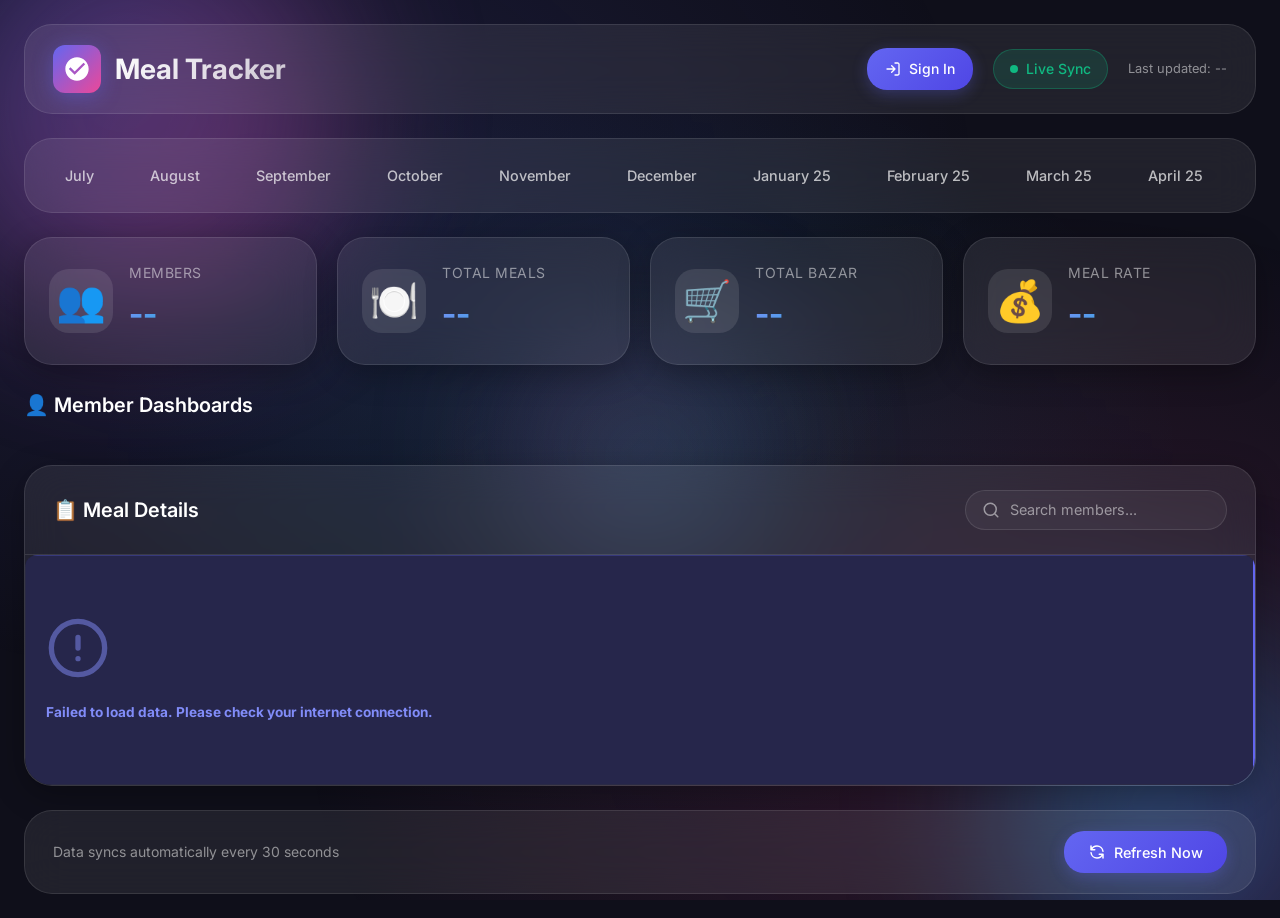
<file: index.html>
<!DOCTYPE html>
<html lang="en">

<head>
    <meta charset="UTF-8">
    <meta name="viewport" content="width=device-width, initial-scale=1.0, maximum-scale=1.0, user-scalable=no">
    <meta name="description" content="Modern Meal Tracker - Real-time meal data from Google Sheets">
    <meta name="theme-color" content="#6366f1">
    <meta name="apple-mobile-web-app-capable" content="yes">
    <meta name="apple-mobile-web-app-status-bar-style" content="black-translucent">
    <meta name="apple-mobile-web-app-title" content="Meal Tracker">
    <meta name="mobile-web-app-capable" content="yes">

    <title>Meal Tracker | Live Dashboard</title>

    <!-- PWA Manifest -->
    <link rel="manifest" href="manifest.json">

    <!-- Icons -->
    <link rel="icon" type="image/png" sizes="512x512" href="icons/icon-512.png">
    <link rel="apple-touch-icon" sizes="180x180" href="icons/icon-192.png">

    <!-- Fonts -->
    <link rel="preconnect" href="https://fonts.googleapis.com">
    <link rel="preconnect" href="https://fonts.gstatic.com" crossorigin>
    <link href="https://fonts.googleapis.com/css2?family=Inter:wght@300;400;500;600;700;800&display=swap"
        rel="stylesheet">
    <link rel="stylesheet" href="styles.css">
</head>

<body>
    <!-- Animated Background -->
    <div class="bg-gradient"></div>
    <div class="floating-orbs">
        <div class="orb orb-1"></div>
        <div class="orb orb-2"></div>
        <div class="orb orb-3"></div>
    </div>

    <!-- Main Container -->
    <div class="app-container">
        <!-- Header -->
        <header class="header">
            <div class="logo">
                <div class="logo-icon">
                    <svg viewBox="0 0 24 24" fill="none" xmlns="http://www.w3.org/2000/svg">
                        <path
                            d="M12 2C6.48 2 2 6.48 2 12s4.48 10 10 10 10-4.48 10-10S17.52 2 12 2zm-2 15l-5-5 1.41-1.41L10 14.17l7.59-7.59L19 8l-9 9z"
                            fill="currentColor" />
                    </svg>
                </div>
                <h1>Meal Tracker</h1>
            </div>
            <div class="status-bar">
                <div class="user-profile" id="userProfile" style="display: none;">
                    <div class="user-avatar" id="userAvatar">?</div>
                    <span id="userName">Guest</span>
                    <button class="signout-btn" onclick="signOut()" title="Sign Out">
                        <svg viewBox="0 0 24 24" fill="none" xmlns="http://www.w3.org/2000/svg">
                            <path
                                d="M9 21H5C4.46957 21 3.96086 20.7893 3.58579 20.4142C3.21071 20.0391 3 19.5304 3 19V5C3 4.46957 3.21071 3.96086 3.58579 3.58579C3.96086 3.21071 4.46957 3 5 3H9M16 17L21 12M21 12L16 7M21 12H9"
                                stroke="currentColor" stroke-width="2" stroke-linecap="round" stroke-linejoin="round" />
                        </svg>
                    </button>
                </div>
                <a href="signup.html" class="signin-link" id="signinLink">
                    <svg viewBox="0 0 24 24" fill="none" xmlns="http://www.w3.org/2000/svg">
                        <path
                            d="M15 3H19C19.5304 3 20.0391 3.21071 20.4142 3.58579C20.7893 3.96086 21 4.46957 21 5V19C21 19.5304 20.7893 20.0391 20.4142 20.4142C20.0391 20.7893 19.5304 21 19 21H15M10 17L15 12M15 12L10 7M15 12H3"
                            stroke="currentColor" stroke-width="2" stroke-linecap="round" stroke-linejoin="round" />
                    </svg>
                    Sign In
                </a>
                <div class="sync-indicator" id="syncIndicator">
                    <div class="pulse"></div>
                    <span>Live Sync</span>
                </div>
                <div class="last-updated" id="lastUpdated">
                    Last updated: --
                </div>
            </div>
        </header>

        <!-- Month Selector -->
        <nav class="month-nav">
            <div class="month-scroll" id="monthScroll">
                <!-- Months will be populated by JS -->
            </div>
        </nav>

        <!-- Stats Cards -->
        <section class="stats-section">
            <div class="stat-card glass">
                <div class="stat-icon people-icon">👥</div>
                <div class="stat-info">
                    <span class="stat-label">Members</span>
                    <span class="stat-value" id="totalMembers">--</span>
                </div>
            </div>
            <div class="stat-card glass">
                <div class="stat-icon meals-icon">🍽️</div>
                <div class="stat-info">
                    <span class="stat-label">Total Meals</span>
                    <span class="stat-value" id="totalMeals">--</span>
                </div>
            </div>
            <div class="stat-card glass">
                <div class="stat-icon avg-icon">🛒</div>
                <div class="stat-info">
                    <span class="stat-label">Total Bazar</span>
                    <span class="stat-value" id="totalBazar">--</span>
                </div>
            </div>
            <div class="stat-card glass">
                <div class="stat-icon rate-icon">💰</div>
                <div class="stat-info">
                    <span class="stat-label">Meal Rate</span>
                    <span class="stat-value" id="mealRate">--</span>
                </div>
            </div>
        </section>

        <!-- Member Dashboards -->
        <section class="members-section">
            <h2 class="section-title">👤 Member Dashboards</h2>
            <div class="members-grid" id="membersGrid">
                <!-- Member cards will be populated by JS -->
            </div>
        </section>

        <!-- Data Table -->
        <section class="table-section glass">
            <div class="table-header">
                <h2>📋 Meal Details</h2>
                <div class="search-box">
                    <svg viewBox="0 0 24 24" fill="none" xmlns="http://www.w3.org/2000/svg">
                        <path
                            d="M21 21L16.65 16.65M19 11C19 15.4183 15.4183 19 11 19C6.58172 19 3 15.4183 3 11C3 6.58172 6.58172 3 11 3C15.4183 3 19 6.58172 19 11Z"
                            stroke="currentColor" stroke-width="2" stroke-linecap="round" />
                    </svg>
                    <input type="text" id="searchInput" placeholder="Search members...">
                </div>
            </div>
            <div class="table-wrapper">
                <table id="mealTable">
                    <thead>
                        <tr id="tableHeader">
                            <!-- Headers will be populated by JS -->
                        </tr>
                    </thead>
                    <tbody id="tableBody">
                        <!-- Data will be populated by JS -->
                    </tbody>
                </table>
            </div>
            <div class="loading-overlay" id="loadingOverlay">
                <div class="loader">
                    <div class="loader-ring"></div>
                    <div class="loader-ring"></div>
                    <div class="loader-ring"></div>
                </div>
                <p>Loading data...</p>
            </div>
        </section>

        <!-- Footer -->
        <footer class="footer">
            <p>Data syncs automatically every 30 seconds</p>
            <button class="refresh-btn" id="refreshBtn" onclick="fetchData()">
                <svg viewBox="0 0 24 24" fill="none" xmlns="http://www.w3.org/2000/svg">
                    <path
                        d="M4 4V9H4.58152M19.9381 11C19.446 7.05369 16.0796 4 12 4C8.64262 4 5.76829 6.06817 4.58152 9M4.58152 9H9M20 20V15H19.4185M19.4185 15C18.2317 17.9318 15.3574 20 12 20C7.92038 20 4.55399 16.9463 4.06189 13M19.4185 15H15"
                        stroke="currentColor" stroke-width="2" stroke-linecap="round" stroke-linejoin="round" />
                </svg>
                Refresh Now
            </button>
        </footer>
    </div>

    <script src="app.js"></script>

    <!-- Service Worker Registration -->
    <script>
        if ('serviceWorker' in navigator) {
            window.addEventListener('load', () => {
                navigator.serviceWorker.register('/sw.js')
                    .then((registration) => {
                        console.log('SW registered:', registration.scope);
                    })
                    .catch((error) => {
                        console.log('SW registration failed:', error);
                    });
            });
        }
    </script>
</body>

</html>
</file>
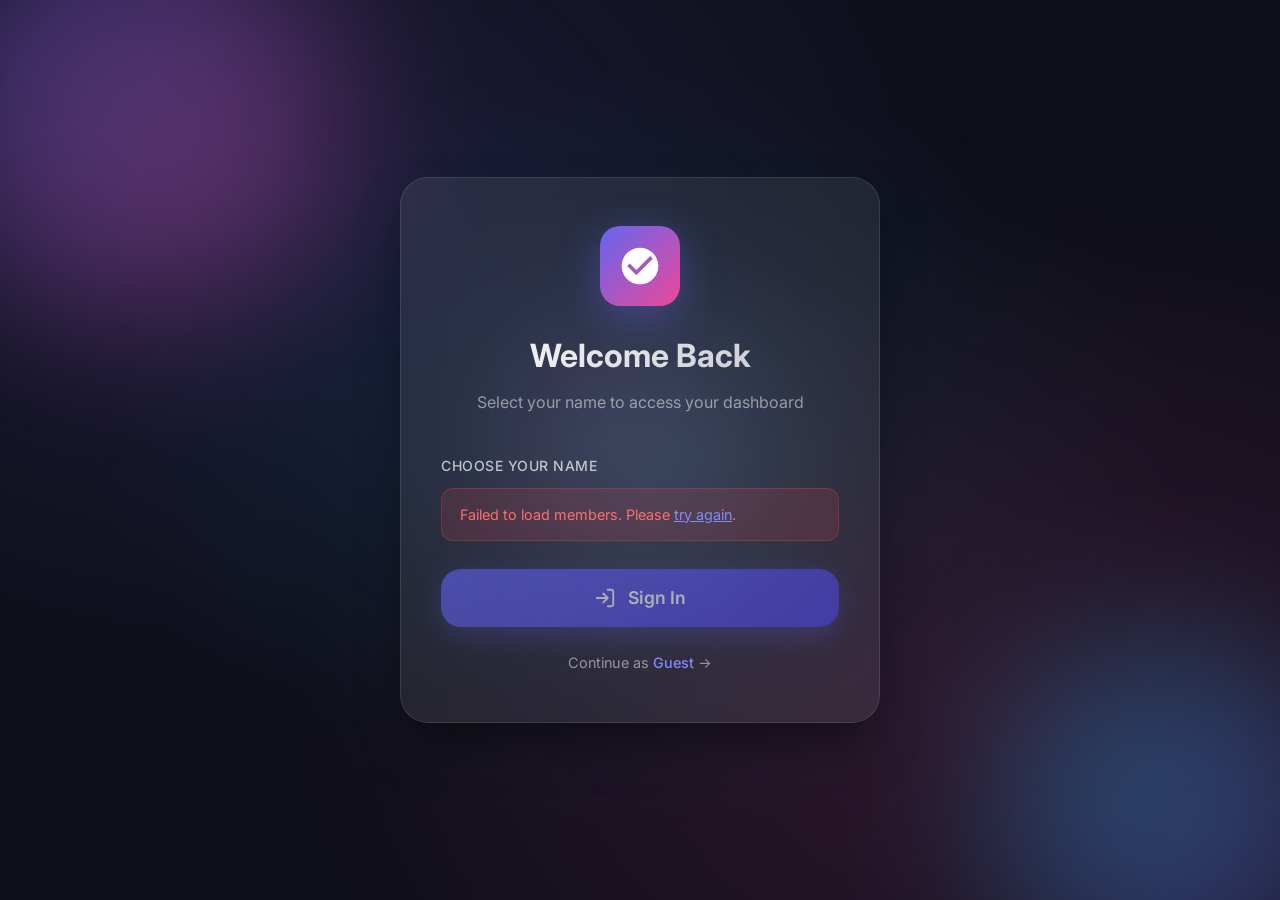
<file: signup.html>
<!DOCTYPE html>
<html lang="en">

<head>
    <meta charset="UTF-8">
    <meta name="viewport" content="width=device-width, initial-scale=1.0, maximum-scale=1.0, user-scalable=no">
    <meta name="description" content="Sign in to Meal Tracker - Select your member name">
    <meta name="theme-color" content="#6366f1">
    <meta name="apple-mobile-web-app-capable" content="yes">
    <meta name="apple-mobile-web-app-status-bar-style" content="black-translucent">
    <meta name="apple-mobile-web-app-title" content="Meal Tracker">
    <meta name="mobile-web-app-capable" content="yes">

    <title>Sign Up | Meal Tracker</title>

    <!-- PWA Manifest -->
    <link rel="manifest" href="manifest.json">

    <!-- Icons -->
    <link rel="icon" type="image/png" sizes="512x512" href="icons/icon-512.png">
    <link rel="apple-touch-icon" sizes="180x180" href="icons/icon-192.png">

    <!-- Fonts -->
    <link rel="preconnect" href="https://fonts.googleapis.com">
    <link rel="preconnect" href="https://fonts.gstatic.com" crossorigin>
    <link href="https://fonts.googleapis.com/css2?family=Inter:wght@300;400;500;600;700;800&display=swap"
        rel="stylesheet">
    <link rel="stylesheet" href="styles.css">
    <style>
        /* Sign Up Page Specific Styles */
        .signup-container {
            min-height: 100vh;
            display: flex;
            align-items: center;
            justify-content: center;
            padding: 24px;
        }

        .signup-card {
            width: 100%;
            max-width: 480px;
            background: var(--bg-glass);
            backdrop-filter: blur(20px);
            -webkit-backdrop-filter: blur(20px);
            border: 1px solid var(--border-color);
            border-radius: var(--radius-xl);
            padding: 48px 40px;
            box-shadow: 0 25px 50px -12px rgba(0, 0, 0, 0.5);
            animation: slideUp 0.6s ease forwards;
        }

        @keyframes slideUp {
            from {
                opacity: 0;
                transform: translateY(30px);
            }

            to {
                opacity: 1;
                transform: translateY(0);
            }
        }

        .signup-header {
            text-align: center;
            margin-bottom: 40px;
        }

        .signup-logo {
            width: 80px;
            height: 80px;
            background: linear-gradient(135deg, var(--primary), var(--secondary));
            border-radius: var(--radius-lg);
            display: flex;
            align-items: center;
            justify-content: center;
            margin: 0 auto 24px;
            box-shadow: 0 10px 40px rgba(99, 102, 241, 0.4);
        }

        .signup-logo svg {
            width: 44px;
            height: 44px;
            color: white;
        }

        .signup-header h1 {
            font-size: 2rem;
            font-weight: 700;
            background: linear-gradient(135deg, var(--text-primary), var(--text-secondary));
            -webkit-background-clip: text;
            -webkit-text-fill-color: transparent;
            background-clip: text;
            margin-bottom: 8px;
        }

        .signup-header p {
            color: var(--text-muted);
            font-size: 1rem;
        }

        .form-group {
            margin-bottom: 28px;
        }

        .form-group label {
            display: block;
            font-size: 0.875rem;
            font-weight: 500;
            color: var(--text-secondary);
            margin-bottom: 10px;
            text-transform: uppercase;
            letter-spacing: 0.5px;
        }

        .member-select-wrapper {
            position: relative;
        }

        .member-select-wrapper::after {
            content: '';
            position: absolute;
            right: 20px;
            top: 50%;
            transform: translateY(-50%);
            width: 0;
            height: 0;
            border-left: 6px solid transparent;
            border-right: 6px solid transparent;
            border-top: 6px solid var(--text-muted);
            pointer-events: none;
        }

        .member-select {
            width: 100%;
            padding: 18px 50px 18px 20px;
            background: rgba(255, 255, 255, 0.05);
            border: 2px solid var(--border-color);
            border-radius: var(--radius-lg);
            color: var(--text-primary);
            font-family: inherit;
            font-size: 1rem;
            cursor: pointer;
            appearance: none;
            -webkit-appearance: none;
            -moz-appearance: none;
            transition: all var(--transition-normal);
        }

        .member-select:hover {
            border-color: rgba(99, 102, 241, 0.5);
            background: rgba(255, 255, 255, 0.08);
        }

        .member-select:focus {
            outline: none;
            border-color: var(--primary);
            box-shadow: 0 0 0 4px rgba(99, 102, 241, 0.2);
        }

        .member-select option {
            background: var(--bg-dark);
            color: var(--text-primary);
            padding: 12px;
        }

        .signin-btn {
            width: 100%;
            padding: 18px 24px;
            background: linear-gradient(135deg, var(--primary), var(--primary-dark));
            border: none;
            border-radius: var(--radius-lg);
            color: white;
            font-family: inherit;
            font-size: 1.1rem;
            font-weight: 600;
            cursor: pointer;
            transition: all var(--transition-normal);
            box-shadow: 0 8px 30px rgba(99, 102, 241, 0.4);
            display: flex;
            align-items: center;
            justify-content: center;
            gap: 12px;
        }

        .signin-btn:hover {
            transform: translateY(-3px);
            box-shadow: 0 12px 40px rgba(99, 102, 241, 0.5);
        }

        .signin-btn:active {
            transform: translateY(-1px);
        }

        .signin-btn:disabled {
            opacity: 0.6;
            cursor: not-allowed;
            transform: none;
        }

        .signin-btn svg {
            width: 22px;
            height: 22px;
        }

        .guest-link {
            display: block;
            text-align: center;
            margin-top: 24px;
            color: var(--text-muted);
            font-size: 0.9rem;
            text-decoration: none;
            transition: color var(--transition-fast);
        }

        .guest-link:hover {
            color: var(--primary-light);
        }

        .guest-link span {
            color: var(--primary-light);
            font-weight: 500;
        }

        /* Loading state */
        .loading-members {
            display: flex;
            align-items: center;
            justify-content: center;
            gap: 10px;
            padding: 18px 20px;
            background: rgba(255, 255, 255, 0.05);
            border: 2px solid var(--border-color);
            border-radius: var(--radius-lg);
            color: var(--text-muted);
        }

        .loading-members .spinner {
            width: 20px;
            height: 20px;
            border: 2px solid transparent;
            border-top-color: var(--primary);
            border-radius: 50%;
            animation: spin 0.8s linear infinite;
        }

        /* Member Cards Selection */
        .member-cards-grid {
            display: grid;
            grid-template-columns: repeat(2, 1fr);
            gap: 12px;
        }

        @media (max-width: 400px) {
            .member-cards-grid {
                grid-template-columns: 1fr;
            }
        }

        .member-option {
            padding: 20px 16px;
            background: rgba(255, 255, 255, 0.05);
            border: 2px solid var(--border-color);
            border-radius: var(--radius-lg);
            cursor: pointer;
            transition: all var(--transition-normal);
            display: flex;
            align-items: center;
            gap: 14px;
        }

        .member-option:hover {
            border-color: rgba(99, 102, 241, 0.5);
            background: rgba(99, 102, 241, 0.1);
            transform: translateY(-2px);
        }

        .member-option.selected {
            border-color: var(--primary);
            background: rgba(99, 102, 241, 0.15);
            box-shadow: 0 4px 20px rgba(99, 102, 241, 0.3);
        }

        .member-option-avatar {
            width: 48px;
            height: 48px;
            border-radius: var(--radius-md);
            display: flex;
            align-items: center;
            justify-content: center;
            font-size: 1.25rem;
            font-weight: 700;
            color: white;
            flex-shrink: 0;
        }

        .member-option-name {
            font-size: 1rem;
            font-weight: 600;
            color: var(--text-primary);
        }

        .error-message {
            background: rgba(239, 68, 68, 0.15);
            border: 1px solid rgba(239, 68, 68, 0.3);
            border-radius: var(--radius-md);
            padding: 14px 18px;
            margin-bottom: 20px;
            color: #f87171;
            font-size: 0.9rem;
            display: none;
        }

        .error-message.show {
            display: block;
        }
    </style>
</head>

<body>
    <!-- Animated Background -->
    <div class="bg-gradient"></div>
    <div class="floating-orbs">
        <div class="orb orb-1"></div>
        <div class="orb orb-2"></div>
        <div class="orb orb-3"></div>
    </div>

    <!-- Sign Up Container -->
    <div class="signup-container">
        <div class="signup-card">
            <div class="signup-header">
                <div class="signup-logo">
                    <svg viewBox="0 0 24 24" fill="none" xmlns="http://www.w3.org/2000/svg">
                        <path
                            d="M12 2C6.48 2 2 6.48 2 12s4.48 10 10 10 10-4.48 10-10S17.52 2 12 2zm-2 15l-5-5 1.41-1.41L10 14.17l7.59-7.59L19 8l-9 9z"
                            fill="currentColor" />
                    </svg>
                </div>
                <h1>Welcome Back</h1>
                <p>Select your name to access your dashboard</p>
            </div>

            <div id="errorMessage" class="error-message">
                Please select a member to continue
            </div>

            <div class="form-group">
                <label>Choose Your Name</label>
                <div id="memberCardsContainer">
                    <div class="loading-members">
                        <div class="spinner"></div>
                        <span>Loading members...</span>
                    </div>
                </div>
            </div>

            <button class="signin-btn" id="signinBtn" disabled onclick="handleSignIn()">
                <svg viewBox="0 0 24 24" fill="none" xmlns="http://www.w3.org/2000/svg">
                    <path
                        d="M15 3H19C19.5304 3 20.0391 3.21071 20.4142 3.58579C20.7893 3.96086 21 4.46957 21 5V19C21 19.5304 20.7893 20.0391 20.4142 20.4142C20.0391 20.7893 19.5304 21 19 21H15M10 17L15 12M15 12L10 7M15 12H3"
                        stroke="currentColor" stroke-width="2" stroke-linecap="round" stroke-linejoin="round" />
                </svg>
                Sign In
            </button>

            <a href="index.html" class="guest-link">
                Continue as <span>Guest</span> →
            </a>
        </div>
    </div>

    <script>
        // Configuration - same as app.js
        const CONFIG = {
            spreadsheetId: '2PACX-1vReiloobnhgg-6OINcBtuzYsgGIEzmmtw24ThOmHjHTx3Cvo6hiaonmKWANc-NIsDv8ucZDep7xa9ad',
            sheets: [
                { name: 'July', gid: '120024093' },
                { name: 'August', gid: '134100736' },
                { name: 'September', gid: '928188986' },
                { name: 'October', gid: '644857499' },
                { name: 'November', gid: '127691021' },
                { name: 'December', gid: '864812047' },
                { name: 'January 25', gid: '434994324' },
                { name: 'February 25', gid: '962316364' },
                { name: 'March 25', gid: '1488905778' },
                { name: 'April 25', gid: '576193102' },
                { name: 'May 25', gid: '335063292' },
                { name: 'June 25', gid: '397753033' },
                { name: 'July 25', gid: '1005786471' },
                { name: 'August 25', gid: '660618391' },
                { name: 'September 25', gid: '129313601' },
                { name: 'October 25', gid: '1453191209' },
                { name: 'November 25', gid: '1784483707' },
                { name: 'December 25', gid: '1472519060' },
                { name: 'January 26', gid: '745959788' },
                { name: 'February 26', gid: '1888986288' }
            ]
        };

        const gradients = [
            'linear-gradient(135deg, #6366f1, #8b5cf6)',
            'linear-gradient(135deg, #ec4899, #f43f5e)',
            'linear-gradient(135deg, #06b6d4, #0891b2)',
            'linear-gradient(135deg, #10b981, #059669)',
            'linear-gradient(135deg, #f59e0b, #d97706)',
            'linear-gradient(135deg, #8b5cf6, #7c3aed)'
        ];

        let selectedMember = null;
        let members = [];

        // Find current month sheet
        function findCurrentMonthSheet() {
            const now = new Date();
            const monthNames = ['January', 'February', 'March', 'April', 'May', 'June',
                'July', 'August', 'September', 'October', 'November', 'December'];
            const currentMonth = monthNames[now.getMonth()];
            const year = now.getFullYear().toString().slice(-2);

            let sheet = CONFIG.sheets.find(s =>
                s.name.includes(currentMonth) && s.name.includes(year)
            );

            if (!sheet) {
                sheet = CONFIG.sheets.find(s => s.name.includes(currentMonth));
            }

            return sheet || CONFIG.sheets[CONFIG.sheets.length - 1];
        }

        // Parse CSV line
        function parseCSVLine(line) {
            const result = [];
            let current = '';
            let inQuotes = false;

            for (let i = 0; i < line.length; i++) {
                const char = line[i];

                if (char === '"') {
                    inQuotes = !inQuotes;
                } else if (char === ',' && !inQuotes) {
                    result.push(current.trim());
                    current = '';
                } else {
                    current += char;
                }
            }

            result.push(current.trim());
            return result;
        }

        // Load members from Google Sheets
        async function loadMembers() {
            try {
                const currentSheet = findCurrentMonthSheet();
                const url = `https://docs.google.com/spreadsheets/d/e/${CONFIG.spreadsheetId}/pub?gid=${currentSheet.gid}&single=true&output=csv`;

                const response = await fetch(`${url}&_=${Date.now()}`);

                if (!response.ok) {
                    throw new Error('Failed to fetch data');
                }

                const csvText = await response.text();
                const lines = csvText.trim().split('\n');

                // Members are in rows 2-7 (index 1-6 in lines array, after header)
                members = [];
                for (let i = 1; i <= 6 && i < lines.length; i++) {
                    const row = parseCSVLine(lines[i]);
                    const name = row[0];
                    if (name && name.trim()) {
                        members.push({
                            index: i - 1,
                            name: name.trim()
                        });
                    }
                }

                renderMemberCards();

            } catch (error) {
                console.error('Error loading members:', error);
                document.getElementById('memberCardsContainer').innerHTML = `
                    <div class="error-message show">
                        Failed to load members. Please <a href="javascript:location.reload()" style="color: var(--primary-light);">try again</a>.
                    </div>
                `;
            }
        }

        // Render member cards
        function renderMemberCards() {
            const container = document.getElementById('memberCardsContainer');

            if (members.length === 0) {
                container.innerHTML = `
                    <div class="error-message show">
                        No members found. Please check your data source.
                    </div>
                `;
                return;
            }

            container.innerHTML = `
                <div class="member-cards-grid">
                    ${members.map((member, idx) => `
                        <div class="member-option" data-index="${member.index}" data-name="${member.name}" onclick="selectMember(this)">
                            <div class="member-option-avatar" style="background: ${gradients[idx % gradients.length]}">
                                ${member.name.charAt(0).toUpperCase()}
                            </div>
                            <div class="member-option-name">${escapeHtml(member.name)}</div>
                        </div>
                    `).join('')}
                </div>
            `;
        }

        // Select member
        function selectMember(element) {
            // Remove previous selection
            document.querySelectorAll('.member-option').forEach(el => {
                el.classList.remove('selected');
            });

            // Add selection to clicked element
            element.classList.add('selected');

            selectedMember = {
                index: parseInt(element.dataset.index),
                name: element.dataset.name
            };

            // Enable sign in button
            document.getElementById('signinBtn').disabled = false;
            document.getElementById('errorMessage').classList.remove('show');
        }

        // Handle sign in
        function handleSignIn() {
            if (!selectedMember) {
                document.getElementById('errorMessage').classList.add('show');
                return;
            }

            // Store selected member in localStorage
            localStorage.setItem('currentMember', JSON.stringify(selectedMember));

            // Redirect to dashboard
            window.location.href = 'index.html';
        }

        // Escape HTML
        function escapeHtml(text) {
            if (!text) return '';
            const div = document.createElement('div');
            div.textContent = text;
            return div.innerHTML;
        }

        // Check if already logged in
        function checkExistingLogin() {
            const savedMember = localStorage.getItem('currentMember');
            if (savedMember) {
                // Already logged in, redirect to dashboard
                window.location.href = 'index.html';
            }
        }

        // Initialize
        document.addEventListener('DOMContentLoaded', () => {
            // Don't auto-redirect, let user choose
            loadMembers();
        });
    </script>

    <!-- Service Worker Registration -->
    <script>
        if ('serviceWorker' in navigator) {
            window.addEventListener('load', () => {
                navigator.serviceWorker.register('/sw.js')
                    .then((registration) => {
                        console.log('SW registered:', registration.scope);
                    })
                    .catch((error) => {
                        console.log('SW registration failed:', error);
                    });
            });
        }
    </script>
</body>

</html>
</file>
<file: styles.css>
/* ========================================
   CSS Variables & Design Tokens
======================================== */
:root {
    --primary: #6366f1;
    --primary-light: #818cf8;
    --primary-dark: #4f46e5;
    --secondary: #ec4899;
    --accent: #06b6d4;
    --success: #10b981;
    --warning: #f59e0b;

    --bg-dark: #0f0f1a;
    --bg-card: rgba(255, 255, 255, 0.05);
    --bg-glass: rgba(255, 255, 255, 0.08);

    --text-primary: #ffffff;
    --text-secondary: rgba(255, 255, 255, 0.7);
    --text-muted: rgba(255, 255, 255, 0.5);

    --border-color: rgba(255, 255, 255, 0.1);
    --shadow-color: rgba(0, 0, 0, 0.3);

    --radius-sm: 8px;
    --radius-md: 12px;
    --radius-lg: 20px;
    --radius-xl: 28px;

    --transition-fast: 0.15s ease;
    --transition-normal: 0.3s ease;
    --transition-slow: 0.5s ease;
}

/* ========================================
   Reset & Base Styles
======================================== */
*,
*::before,
*::after {
    margin: 0;
    padding: 0;
    box-sizing: border-box;
}

html {
    font-size: 16px;
    scroll-behavior: smooth;
}

body {
    font-family: 'Inter', -apple-system, BlinkMacSystemFont, sans-serif;
    background: var(--bg-dark);
    color: var(--text-primary);
    min-height: 100vh;
    overflow-x: hidden;
    line-height: 1.6;
}

/* ========================================
   Animated Background
======================================== */
.bg-gradient {
    position: fixed;
    inset: 0;
    background:
        radial-gradient(ellipse at 20% 20%, rgba(99, 102, 241, 0.15) 0%, transparent 50%),
        radial-gradient(ellipse at 80% 80%, rgba(236, 72, 153, 0.15) 0%, transparent 50%),
        radial-gradient(ellipse at 50% 50%, rgba(6, 182, 212, 0.1) 0%, transparent 60%);
    z-index: -2;
}

.floating-orbs {
    position: fixed;
    inset: 0;
    overflow: hidden;
    z-index: -1;
    pointer-events: none;
}

.orb {
    position: absolute;
    border-radius: 50%;
    filter: blur(80px);
    animation: floatOrb 20s infinite ease-in-out;
}

.orb-1 {
    width: 400px;
    height: 400px;
    background: linear-gradient(135deg, var(--primary), var(--secondary));
    top: -10%;
    left: -5%;
    opacity: 0.4;
    animation-delay: 0s;
}

.orb-2 {
    width: 350px;
    height: 350px;
    background: linear-gradient(135deg, var(--accent), var(--primary));
    bottom: -10%;
    right: -5%;
    opacity: 0.35;
    animation-delay: -7s;
}

.orb-3 {
    width: 250px;
    height: 250px;
    background: linear-gradient(135deg, var(--secondary), var(--accent));
    top: 50%;
    left: 50%;
    transform: translate(-50%, -50%);
    opacity: 0.25;
    animation-delay: -14s;
}

@keyframes floatOrb {

    0%,
    100% {
        transform: translate(0, 0) scale(1);
    }

    25% {
        transform: translate(30px, -30px) scale(1.05);
    }

    50% {
        transform: translate(-20px, 20px) scale(0.95);
    }

    75% {
        transform: translate(-30px, -20px) scale(1.02);
    }
}

/* ========================================
   Glass Morphism
======================================== */
.glass {
    background: var(--bg-glass);
    backdrop-filter: blur(20px);
    -webkit-backdrop-filter: blur(20px);
    border: 1px solid var(--border-color);
    box-shadow: 0 8px 32px var(--shadow-color);
}

/* ========================================
   App Container
======================================== */
.app-container {
    max-width: 1400px;
    margin: 0 auto;
    padding: 24px;
    min-height: 100vh;
    display: flex;
    flex-direction: column;
    gap: 24px;
}

/* ========================================
   Header
======================================== */
.header {
    display: flex;
    justify-content: space-between;
    align-items: center;
    flex-wrap: wrap;
    gap: 16px;
    padding: 20px 28px;
    background: var(--bg-glass);
    border-radius: var(--radius-xl);
    backdrop-filter: blur(20px);
    border: 1px solid var(--border-color);
}

.logo {
    display: flex;
    align-items: center;
    gap: 14px;
}

.logo-icon {
    width: 48px;
    height: 48px;
    background: linear-gradient(135deg, var(--primary), var(--secondary));
    border-radius: var(--radius-md);
    display: flex;
    align-items: center;
    justify-content: center;
    box-shadow: 0 4px 20px rgba(99, 102, 241, 0.4);
}

.logo-icon svg {
    width: 28px;
    height: 28px;
    color: white;
}

.logo h1 {
    font-size: 1.75rem;
    font-weight: 700;
    background: linear-gradient(135deg, var(--text-primary), var(--text-secondary));
    -webkit-background-clip: text;
    -webkit-text-fill-color: transparent;
    background-clip: text;
}

.status-bar {
    display: flex;
    align-items: center;
    gap: 20px;
}

.sync-indicator {
    display: flex;
    align-items: center;
    gap: 8px;
    padding: 8px 16px;
    background: rgba(16, 185, 129, 0.15);
    border: 1px solid rgba(16, 185, 129, 0.3);
    border-radius: var(--radius-lg);
    color: var(--success);
    font-size: 0.875rem;
    font-weight: 500;
}

.pulse {
    width: 8px;
    height: 8px;
    background: var(--success);
    border-radius: 50%;
    animation: pulse 2s infinite;
}

@keyframes pulse {

    0%,
    100% {
        opacity: 1;
        transform: scale(1);
    }

    50% {
        opacity: 0.5;
        transform: scale(1.2);
    }
}

.last-updated {
    color: var(--text-muted);
    font-size: 0.8rem;
}

/* ========================================
   Month Navigation
======================================== */
.month-nav {
    padding: 4px;
    background: var(--bg-glass);
    border-radius: var(--radius-xl);
    backdrop-filter: blur(20px);
    border: 1px solid var(--border-color);
    overflow: hidden;
}

.month-scroll {
    display: flex;
    gap: 8px;
    overflow-x: auto;
    padding: 12px;
    scrollbar-width: none;
    -ms-overflow-style: none;
}

.month-scroll::-webkit-scrollbar {
    display: none;
}

.month-btn {
    flex-shrink: 0;
    padding: 12px 24px;
    background: transparent;
    border: none;
    border-radius: var(--radius-lg);
    color: var(--text-secondary);
    font-family: inherit;
    font-size: 0.9rem;
    font-weight: 500;
    cursor: pointer;
    transition: all var(--transition-normal);
    white-space: nowrap;
}

.month-btn:hover {
    background: rgba(255, 255, 255, 0.1);
    color: var(--text-primary);
}

.month-btn.active {
    background: linear-gradient(135deg, var(--primary), var(--primary-dark));
    color: white;
    box-shadow: 0 4px 15px rgba(99, 102, 241, 0.4);
}

/* ========================================
   Stats Section
======================================== */
.stats-section {
    display: grid;
    grid-template-columns: repeat(auto-fit, minmax(200px, 1fr));
    gap: 20px;
}

.stat-card {
    display: flex;
    align-items: center;
    gap: 16px;
    padding: 24px;
    border-radius: var(--radius-xl);
    transition: all var(--transition-normal);
}

.stat-card:hover {
    transform: translateY(-4px);
    box-shadow: 0 12px 40px var(--shadow-color);
}

.stat-icon {
    font-size: 2.5rem;
    width: 64px;
    height: 64px;
    display: flex;
    align-items: center;
    justify-content: center;
    background: rgba(255, 255, 255, 0.1);
    border-radius: var(--radius-lg);
}

.stat-info {
    display: flex;
    flex-direction: column;
    gap: 4px;
}

.stat-label {
    font-size: 0.875rem;
    color: var(--text-muted);
    text-transform: uppercase;
    letter-spacing: 0.5px;
}

.stat-value {
    font-size: 2rem;
    font-weight: 700;
    background: linear-gradient(135deg, var(--primary-light), var(--accent));
    -webkit-background-clip: text;
    -webkit-text-fill-color: transparent;
    background-clip: text;
}

/* ========================================
   Table Section
======================================== */
.table-section {
    border-radius: var(--radius-xl);
    overflow: hidden;
    position: relative;
    flex: 1;
    display: flex;
    flex-direction: column;
}

.table-header {
    display: flex;
    justify-content: space-between;
    align-items: center;
    padding: 24px 28px;
    border-bottom: 1px solid var(--border-color);
    flex-wrap: wrap;
    gap: 16px;
}

.table-header h2 {
    font-size: 1.25rem;
    font-weight: 600;
}

.search-box {
    display: flex;
    align-items: center;
    gap: 10px;
    padding: 10px 16px;
    background: rgba(255, 255, 255, 0.05);
    border: 1px solid var(--border-color);
    border-radius: var(--radius-lg);
    transition: all var(--transition-fast);
}

.search-box:focus-within {
    border-color: var(--primary);
    box-shadow: 0 0 0 3px rgba(99, 102, 241, 0.2);
}

.search-box svg {
    width: 18px;
    height: 18px;
    color: var(--text-muted);
}

.search-box input {
    background: transparent;
    border: none;
    outline: none;
    color: var(--text-primary);
    font-family: inherit;
    font-size: 0.9rem;
    width: 200px;
}

.search-box input::placeholder {
    color: var(--text-muted);
}

.table-wrapper {
    overflow-x: auto;
    flex: 1;
    background: #1a1a2e;
    border-radius: var(--radius-md);
}

table {
    width: 100%;
    border-collapse: collapse;
    min-width: 600px;
    font-size: 0.85rem;
}

thead {
    position: sticky;
    top: 0;
    background: #252542;
    z-index: 10;
}

th {
    padding: 10px 12px;
    text-align: center;
    font-weight: 600;
    font-size: 0.75rem;
    color: #a5a5c0;
    border: 1px solid #3a3a5c;
    white-space: nowrap;
}

td {
    padding: 8px 12px;
    border: 1px solid #2a2a45;
    font-size: 0.85rem;
    text-align: center;
    color: #d0d0e0;
    background: #1e1e35;
}

tbody tr {
    transition: background var(--transition-fast);
}

tbody tr:nth-child(even) {
    background: #1a1a2e;
}

tbody tr:nth-child(even) td {
    background: #1a1a2e;
}

tbody tr:hover td {
    background: rgba(99, 102, 241, 0.15);
}

td:first-child {
    font-weight: 600;
    color: var(--text-primary);
    background: #252542;
    border-right: 2px solid var(--primary);
    position: sticky;
    left: 0;
    z-index: 5;
    text-align: left;
}

th:first-child {
    background: #2d2d4a;
    border-right: 2px solid var(--primary);
    position: sticky;
    left: 0;
    z-index: 15;
    text-align: left;
}

td:not(:first-child) {
    text-align: center;
}

/* Highlight summary rows (Meal Count, Daily বাজার, Daily Meal Rate) */
tbody tr:nth-last-child(-n+3) {
    background: rgba(99, 102, 241, 0.08);
}

tbody tr:nth-last-child(-n+3) td {
    background: rgba(99, 102, 241, 0.08);
    border-top: 2px solid rgba(99, 102, 241, 0.4);
}

tbody tr:nth-last-child(-n+3) td:first-child {
    font-weight: 700;
    color: var(--primary-light);
}

.no-data {
    text-align: center;
    padding: 60px 20px;
    color: var(--text-muted);
}

.no-data svg {
    width: 64px;
    height: 64px;
    margin-bottom: 16px;
    opacity: 0.5;
}

/* ========================================
   Loading Overlay
======================================== */
.loading-overlay {
    position: absolute;
    inset: 0;
    background: rgba(15, 15, 26, 0.9);
    backdrop-filter: blur(8px);
    display: flex;
    flex-direction: column;
    align-items: center;
    justify-content: center;
    gap: 20px;
    z-index: 100;
    opacity: 1;
    transition: opacity var(--transition-normal);
}

.loading-overlay.hidden {
    opacity: 0;
    pointer-events: none;
}

.loader {
    position: relative;
    width: 80px;
    height: 80px;
}

.loader-ring {
    position: absolute;
    inset: 0;
    border: 3px solid transparent;
    border-top-color: var(--primary);
    border-radius: 50%;
    animation: spin 1.2s linear infinite;
}

.loader-ring:nth-child(2) {
    inset: 8px;
    border-top-color: var(--secondary);
    animation-duration: 1s;
    animation-direction: reverse;
}

.loader-ring:nth-child(3) {
    inset: 16px;
    border-top-color: var(--accent);
    animation-duration: 0.8s;
}

@keyframes spin {
    to {
        transform: rotate(360deg);
    }
}

.loading-overlay p {
    color: var(--text-muted);
    font-size: 0.9rem;
}

/* ========================================
   Footer
======================================== */
.footer {
    display: flex;
    justify-content: space-between;
    align-items: center;
    padding: 20px 28px;
    background: var(--bg-glass);
    border-radius: var(--radius-xl);
    backdrop-filter: blur(20px);
    border: 1px solid var(--border-color);
    flex-wrap: wrap;
    gap: 16px;
}

.footer p {
    color: var(--text-muted);
    font-size: 0.875rem;
}

.refresh-btn {
    display: flex;
    align-items: center;
    gap: 8px;
    padding: 12px 24px;
    background: linear-gradient(135deg, var(--primary), var(--primary-dark));
    border: none;
    border-radius: var(--radius-lg);
    color: white;
    font-family: inherit;
    font-size: 0.9rem;
    font-weight: 500;
    cursor: pointer;
    transition: all var(--transition-normal);
    box-shadow: 0 4px 15px rgba(99, 102, 241, 0.3);
}

.refresh-btn:hover {
    transform: translateY(-2px);
    box-shadow: 0 6px 20px rgba(99, 102, 241, 0.4);
}

.refresh-btn:active {
    transform: translateY(0);
}

.refresh-btn svg {
    width: 18px;
    height: 18px;
}

.refresh-btn.spinning svg {
    animation: spin 1s linear infinite;
}

/* ========================================
   Responsive
======================================== */
@media (max-width: 768px) {
    .app-container {
        padding: 16px;
        gap: 16px;
    }

    .header {
        padding: 16px 20px;
    }

    .logo h1 {
        font-size: 1.4rem;
    }

    .logo-icon {
        width: 40px;
        height: 40px;
    }

    .status-bar {
        width: 100%;
        justify-content: space-between;
    }

    .stat-card {
        padding: 20px;
    }

    .stat-icon {
        width: 52px;
        height: 52px;
        font-size: 2rem;
    }

    .stat-value {
        font-size: 1.5rem;
    }

    .table-header {
        padding: 16px 20px;
    }

    .search-box input {
        width: 150px;
    }

    .footer {
        padding: 16px 20px;
        flex-direction: column;
        text-align: center;
    }
}

@media (max-width: 480px) {
    .stats-section {
        grid-template-columns: 1fr;
    }

    .month-btn {
        padding: 10px 18px;
        font-size: 0.85rem;
    }
}

/* ========================================
   Animations
======================================== */
@keyframes fadeIn {
    from {
        opacity: 0;
        transform: translateY(10px);
    }

    to {
        opacity: 1;
        transform: translateY(0);
    }
}

.stat-card,
.table-section,
.header,
.month-nav,
.footer {
    animation: fadeIn 0.6s ease forwards;
}

.stat-card:nth-child(1) {
    animation-delay: 0.1s;
}

.stat-card:nth-child(2) {
    animation-delay: 0.2s;
}

.stat-card:nth-child(3) {
    animation-delay: 0.3s;
}

.stat-card:nth-child(4) {
    animation-delay: 0.35s;
}

.table-section {
    animation-delay: 0.4s;
}

/* ========================================
   Member Dashboards
======================================== */
.members-section {
    animation: fadeIn 0.6s ease forwards;
    animation-delay: 0.35s;
}

.section-title {
    font-size: 1.25rem;
    font-weight: 600;
    margin-bottom: 20px;
    color: var(--text-primary);
}

.members-grid {
    display: grid;
    grid-template-columns: repeat(3, 1fr);
    gap: 20px;
}

@media (max-width: 900px) {
    .members-grid {
        grid-template-columns: repeat(2, 1fr);
    }
}

@media (max-width: 600px) {
    .members-grid {
        grid-template-columns: 1fr;
    }
}

.member-card {
    background: var(--bg-glass);
    backdrop-filter: blur(20px);
    -webkit-backdrop-filter: blur(20px);
    border: 1px solid var(--border-color);
    border-radius: var(--radius-xl);
    padding: 24px;
    position: relative;
    overflow: hidden;
    transition: all var(--transition-normal);
}

.member-card::before {
    content: '';
    position: absolute;
    top: 0;
    left: 0;
    right: 0;
    height: 4px;
    background: linear-gradient(90deg, var(--primary), var(--secondary), var(--accent));
    opacity: 0.8;
}

.member-card:hover {
    transform: translateY(-4px);
    box-shadow: 0 12px 40px var(--shadow-color);
    border-color: var(--primary);
}

.member-header {
    display: flex;
    align-items: center;
    gap: 14px;
    margin-bottom: 20px;
}

.member-avatar {
    width: 52px;
    height: 52px;
    border-radius: 50%;
    background: linear-gradient(135deg, var(--primary), var(--secondary));
    display: flex;
    align-items: center;
    justify-content: center;
    font-size: 1.4rem;
    font-weight: 700;
    color: white;
    box-shadow: 0 4px 15px rgba(99, 102, 241, 0.3);
}

.member-name {
    font-size: 1.1rem;
    font-weight: 600;
    color: var(--text-primary);
}

.member-stats {
    display: grid;
    grid-template-columns: repeat(2, 1fr);
    gap: 12px;
}

.member-stat {
    background: rgba(255, 255, 255, 0.05);
    border-radius: var(--radius-md);
    padding: 12px;
    text-align: center;
}

.member-stat-label {
    font-size: 0.7rem;
    text-transform: uppercase;
    letter-spacing: 0.5px;
    color: var(--text-muted);
    display: block;
    margin-bottom: 4px;
}

.member-stat-value {
    font-size: 1.25rem;
    font-weight: 700;
    background: linear-gradient(135deg, var(--primary-light), var(--accent));
    -webkit-background-clip: text;
    -webkit-text-fill-color: transparent;
    background-clip: text;
}

.member-stat.highlight {
    grid-column: span 2;
    background: linear-gradient(135deg, rgba(99, 102, 241, 0.15), rgba(236, 72, 153, 0.1));
    border: 1px solid rgba(99, 102, 241, 0.2);
}

.member-stat.highlight .member-stat-value {
    font-size: 1.5rem;
}

/* ========================================
   User Profile & Auth Styles
======================================== */
.user-profile {
    display: flex;
    align-items: center;
    gap: 10px;
    padding: 8px 14px;
    background: rgba(99, 102, 241, 0.15);
    border: 1px solid rgba(99, 102, 241, 0.3);
    border-radius: var(--radius-lg);
}

.user-avatar {
    width: 32px;
    height: 32px;
    background: linear-gradient(135deg, var(--primary), var(--secondary));
    border-radius: 50%;
    display: flex;
    align-items: center;
    justify-content: center;
    font-size: 0.9rem;
    font-weight: 700;
    color: white;
}

.user-profile span {
    font-size: 0.875rem;
    font-weight: 500;
    color: var(--text-primary);
}

.signout-btn {
    background: transparent;
    border: none;
    padding: 6px;
    cursor: pointer;
    color: var(--text-muted);
    transition: all var(--transition-fast);
    border-radius: var(--radius-sm);
}

.signout-btn:hover {
    color: #f87171;
    background: rgba(239, 68, 68, 0.15);
}

.signout-btn svg {
    width: 18px;
    height: 18px;
}

.signin-link {
    display: flex;
    align-items: center;
    gap: 8px;
    padding: 10px 18px;
    background: linear-gradient(135deg, var(--primary), var(--primary-dark));
    border-radius: var(--radius-lg);
    color: white;
    text-decoration: none;
    font-size: 0.875rem;
    font-weight: 500;
    transition: all var(--transition-normal);
    box-shadow: 0 4px 15px rgba(99, 102, 241, 0.3);
}

.signin-link:hover {
    transform: translateY(-2px);
    box-shadow: 0 6px 20px rgba(99, 102, 241, 0.4);
}

.signin-link svg {
    width: 16px;
    height: 16px;
}

/* Member card highlight for logged-in user */
.member-card.current-user {
    border-color: var(--primary);
    box-shadow: 0 0 0 3px rgba(99, 102, 241, 0.3), 0 12px 40px var(--shadow-color);
}

.member-card.current-user::after {
    content: '✓ You';
    position: absolute;
    top: 16px;
    right: 16px;
    background: linear-gradient(135deg, var(--primary), var(--secondary));
    padding: 4px 10px;
    border-radius: var(--radius-sm);
    font-size: 0.7rem;
    font-weight: 600;
    color: white;
    text-transform: uppercase;
    letter-spacing: 0.5px;
}

@media (max-width: 768px) {
    .user-profile span {
        display: none;
    }

    .signin-link span {
        display: none;
    }

    .signin-link {
        padding: 10px;
    }
}

/* Secondary Data Card */
.member-stat.secondary-data {
    background: linear-gradient(135deg, rgba(6, 182, 212, 0.15), rgba(16, 185, 129, 0.1));
    border: 1px solid rgba(6, 182, 212, 0.3);
}

.member-stat.secondary-data .member-stat-value {
    background: linear-gradient(135deg, var(--accent), var(--success));
    -webkit-background-clip: text;
    -webkit-text-fill-color: transparent;
    background-clip: text;
}
</file>
